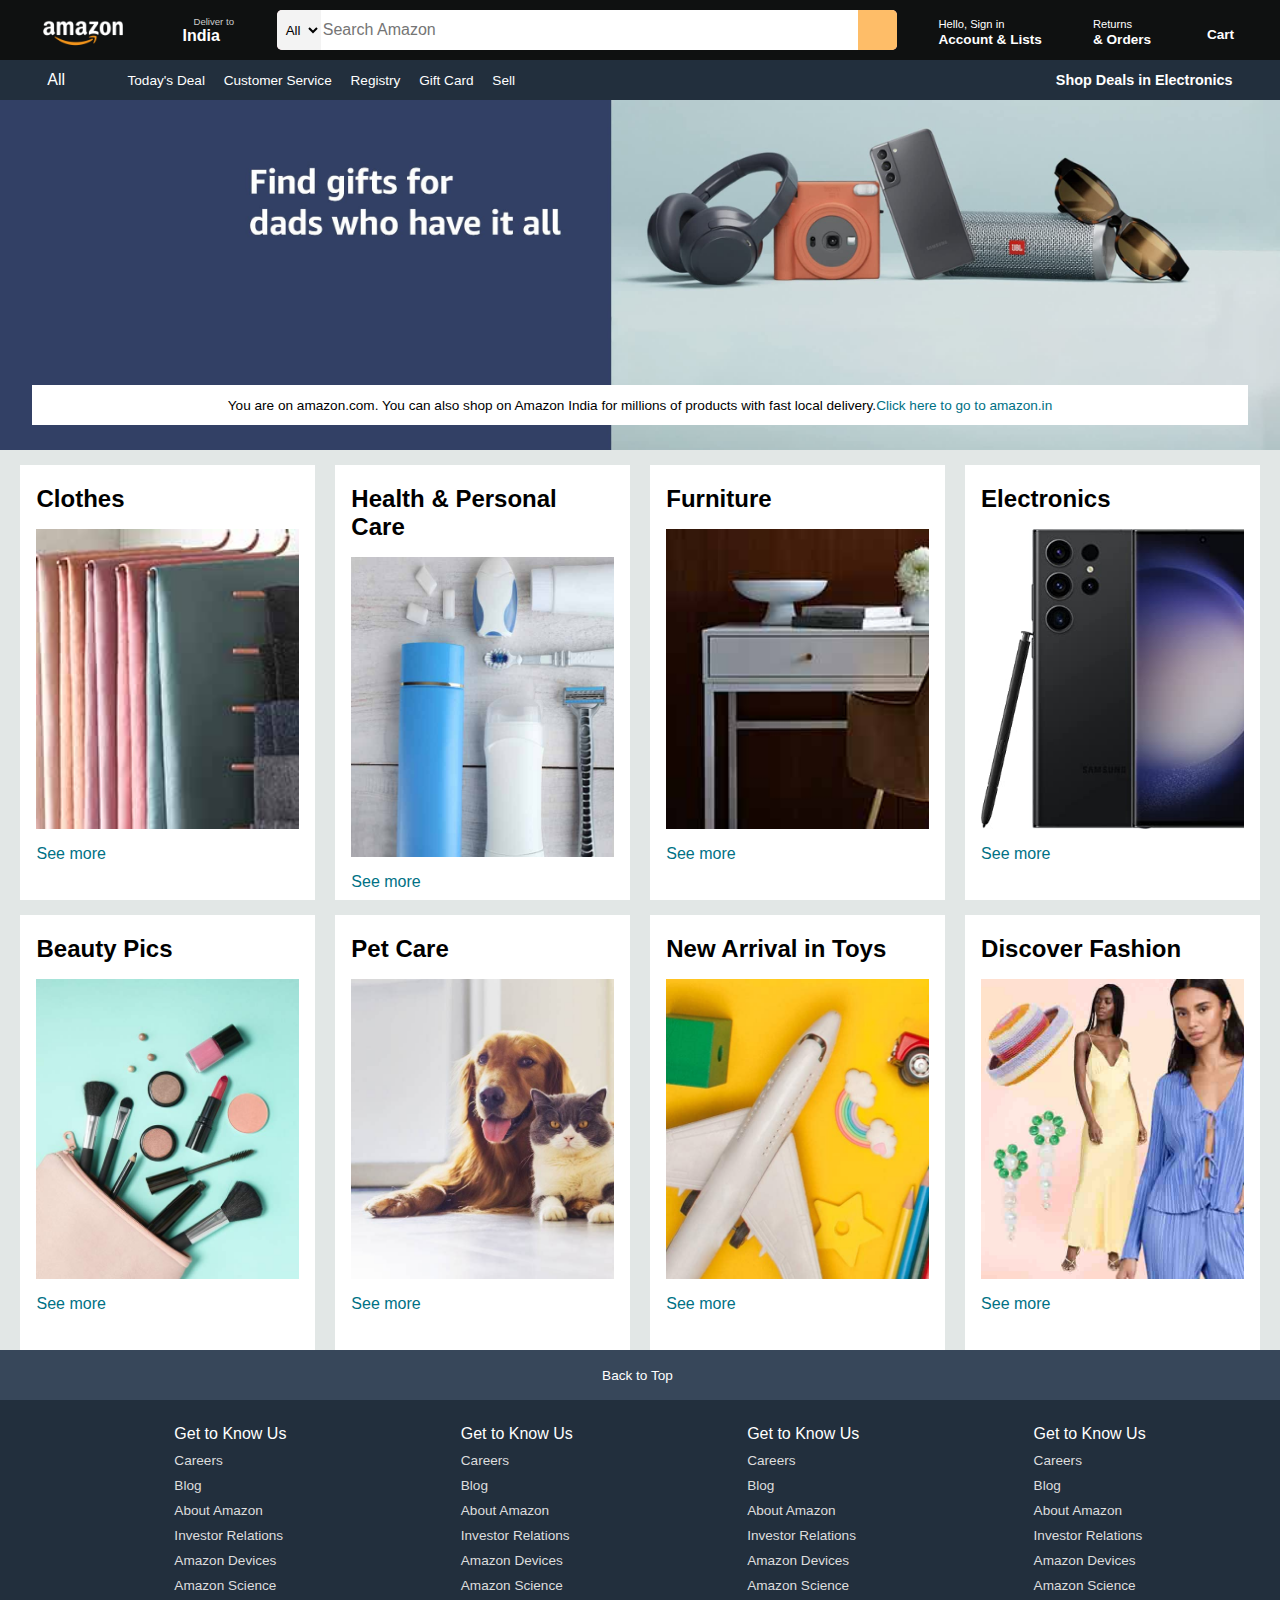
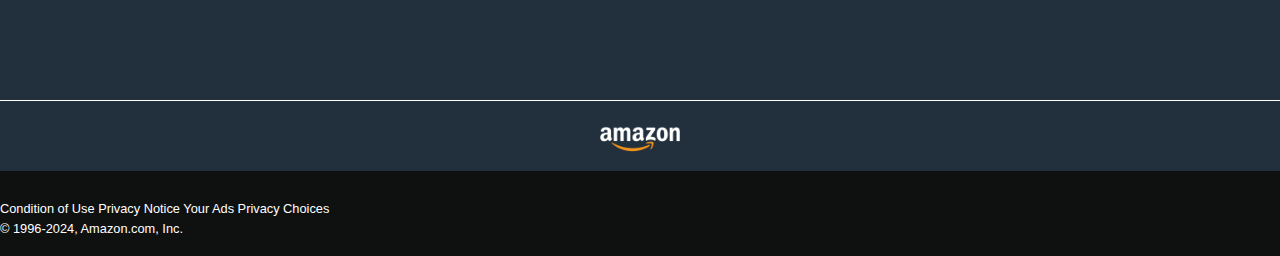
<file: Amazon-Clone/index.html>
<!--Namah Siddham-->
<!DOCTYPE html>
<html lang="en">
  <head>
    <meta charset="UTF-8" />
    <meta http-equiv="X-UA-Compatible" content="IE-edge" />
    <meta name="viewport" content="width=device-width, initial-scale=1.0" />
    <title>Amazon</title>
    <link
      rel="stylesheet"
      href="https://cdnjs.cloudflare.com/ajax/libs/font-awesome/6.5.2/css/all.min.css"
      integrity="sha512-SnH5WK+bZxgPHs44uWIX+LLJAJ9/2PkPKZ5QiAj6Ta86w+fsb2TkcmfRyVX3pBnMFcV7oQPJkl9QevSCWr3W6A=="
      crossorigin="anonymous"
      referrerpolicy="no-referrer"
    />
    <link rel="stylesheet" href="style.css" />
  </head>
  <body>
    <header>
      <!--Navbar-->
      <div class="navbar">
        <div class="nav-logo border">
          <div class="logo"></div>
        </div>
        <div class="nav-address border">
          <p class="add-first">Deliver to</p>
          <div class="add-icon">
            <i class="fa-solid fa-location-dot"></i>
            <p class="add-sec">India</p>
          </div>
        </div>
        <div class="nav-search">
          <select class="search-select">
            <option value="items">All</option>
          </select>
          <input
            type="search"
            placeholder="Search Amazon"
            class="search-input"
          />
          <div class="search-icon">
            <i class="fa-solid fa-magnifying-glass"></i>
          </div>
        </div>

        <div class="nav-signin border">
          <p><span>Hello, Sign in</span></p>
          <p class="nav-second">
            Account & Lists <i class="fa-solid fa-caret-down"></i>
          </p>
        </div>

        <div class="nav-return border">
          <p><span>Returns</span></p>
          <p class="nav-second">& Orders</p>
        </div>

        <div class="nav-cart border">
          <i class="fa-solid fa-cart-shopping"></i>
          Cart
        </div>
      </div>

      <!--Panel-->
      <div class="panel">
        <div class="panel-all panelHover">
          <i class="fa-solid fa-bars"></i>
          All
        </div>
        <div class="panel-option">
          <p class="panelHover">Today's Deal</p>
          <p class="panelHover">Customer Service</p>
          <p class="panelHover">Registry</p>
          <p class="panelHover">Gift Card</p>
          <p class="panelHover">Sell</p>
        </div>
        <div class="panel-deals panelHover">Shop Deals in Electronics</div>
      </div>
    </header>

    <div class="hero-section">
      <div class="hero-msg">
        You are on amazon.com. You can also shop on Amazon India for millions of
        products with fast local delivery. <a> Click here to go to amazon.in</a>
      </div>
    </div>

    <div class="shop-section">
      <div class="box">
        <div class="box-content">
          <h2>Clothes</h2>
          <div
            class="box-img"
            style="background-image: url('box1_image.jpg')"
          ></div>
          <p>See more</p>
        </div>
      </div>
      <div class="box">
        <div class="box-content">
          <h2>Health & Personal Care</h2>
          <div
            class="box-img"
            style="background-image: url('box2_image.jpg')"
          ></div>
          <p>See more</p>
        </div>
      </div>
      <div class="box">
        <div class="box-content">
          <h2>Furniture</h2>
          <div
            class="box-img"
            style="background-image: url('box3_image.jpg')"
          ></div>
          <p>See more</p>
        </div>
      </div>
      <div class="box">
        <div class="box-content">
          <h2>Electronics</h2>
          <div
            class="box-img"
            style="background-image: url('box4_image.jpg')"
          ></div>
          <p>See more</p>
        </div>
      </div>
      <div class="box">
        <div class="box-content">
          <h2>Beauty Pics</h2>
          <div
            class="box-img"
            style="background-image: url('box5_image.jpg')"
          ></div>
          <p>See more</p>
        </div>
      </div>
      <div class="box">
        <div class="box-content">
          <h2>Pet Care</h2>
          <div
            class="box-img"
            style="background-image: url('box6_image.jpg')"
          ></div>
          <p>See more</p>
        </div>
      </div>
      <div class="box">
        <div class="box-content">
          <h2>New Arrival in Toys</h2>
          <div
            class="box-img"
            style="background-image: url('box7_image.jpg')"
          ></div>
          <p>See more</p>
        </div>
      </div>
      <div class="box">
        <div class="box-content">
          <h2>Discover Fashion</h2>
          <div
            class="box-img"
            style="background-image: url('box8_image.jpg')"
          ></div>
          <p>See more</p>
        </div>
      </div>
    </div>

    <footer>
      <div class="foot-p1">
        Back to Top <i class="fa-solid fa-caret-up"></i>
      </div>

      <div class="foot-p2">
        <ul>
          <p>Get to Know Us</p>
          <a>Careers</a>
          <a>Blog</a>
          <a>About Amazon</a>
          <a>Investor Relations</a>
          <a>Amazon Devices</a>
          <a>Amazon Science</a>
        </ul>
        <ul>
          <p>Get to Know Us</p>
          <a>Careers</a>
          <a>Blog</a>
          <a>About Amazon</a>
          <a>Investor Relations</a>
          <a>Amazon Devices</a>
          <a>Amazon Science</a>
        </ul>
        <ul>
          <p>Get to Know Us</p>
          <a>Careers</a>
          <a>Blog</a>
          <a>About Amazon</a>
          <a>Investor Relations</a>
          <a>Amazon Devices</a>
          <a>Amazon Science</a>
        </ul>
        <ul>
          <p>Get to Know Us</p>
          <a>Careers</a>
          <a>Blog</a>
          <a>About Amazon</a>
          <a>Investor Relations</a>
          <a>Amazon Devices</a>
          <a>Amazon Science</a>
        </ul>
      </div>

      <div class="foot-p3">
        <div class="logo"></div>
      </div>

      <div class="foot-p4">
        <div class="pages">
          <a>Condition of Use</a>
          <a>Privacy Notice</a>
          <a>Your Ads Privacy Choices</a>
        </div>
        <div class="copy">&copy; 1996-2024, Amazon.com, Inc.</div>
      </div>
    </footer>
  </body>
</html>
</file>
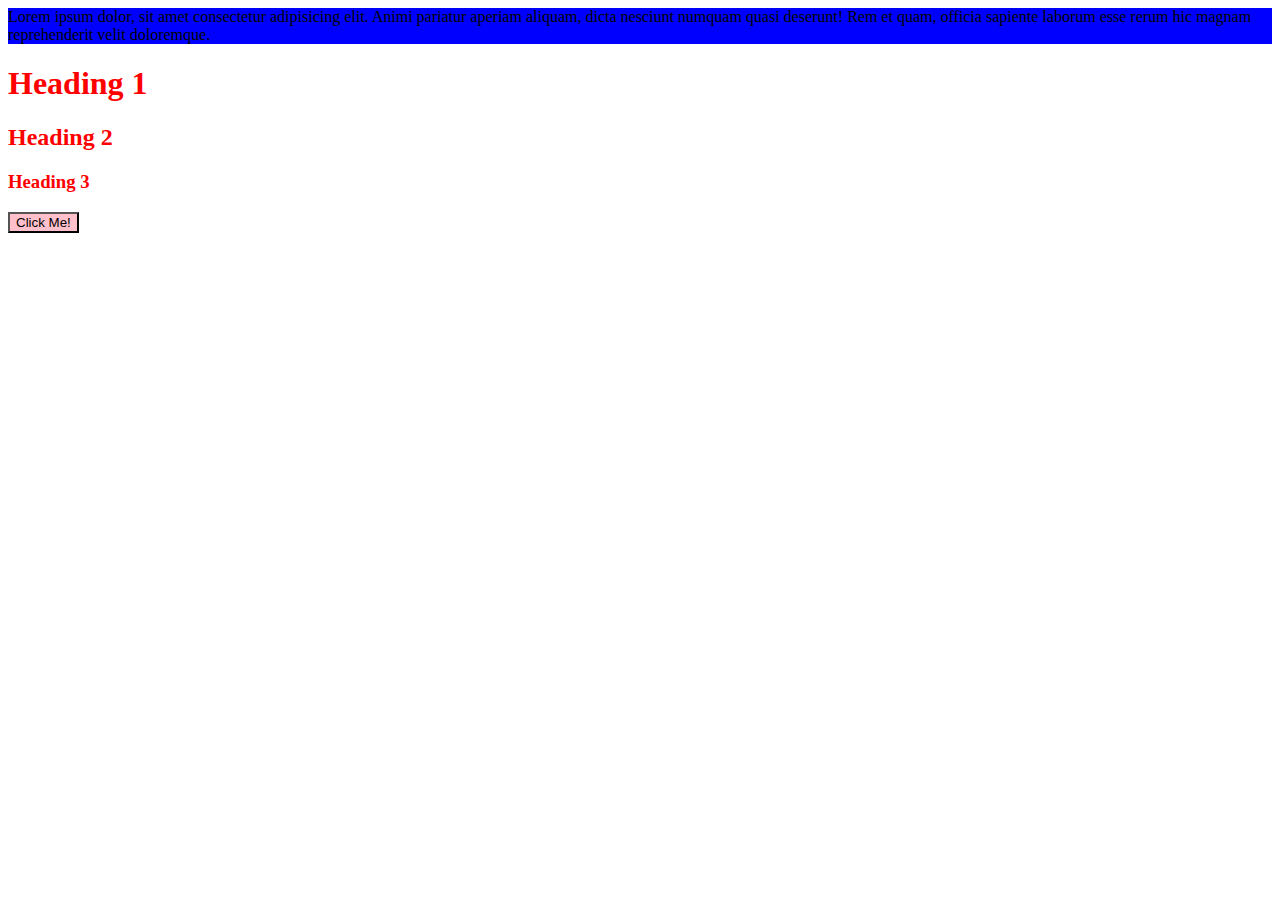
<file: CSS/Practice-Set-1/index.html>
<!DOCTYPE html>
<html lang="en">
  <head>
    <meta charset="UTF-8" />
    <meta name="viewport" content="width=device-width, initial-scale=1.0" />

    <link rel="stylesheet" href="style.css" />

    <title>Practice Set 1</title>
  </head>
  <body>
    <div id="box">
      Lorem ipsum dolor, sit amet consectetur adipisicing elit. Animi pariatur
      aperiam aliquam, dicta nesciunt numquam quasi deserunt! Rem et quam,
      officia sapiente laborum esse rerum hic magnam reprehenderit velit
      doloremque.
    </div>

    <h1 class="heading">Heading 1</h1>
    <h2 class="heading">Heading 2</h2>
    <h3 class="heading">Heading 3</h3>

    <button style="background-color: pink">Click Me!</button>
  </body>
</html>
</file>
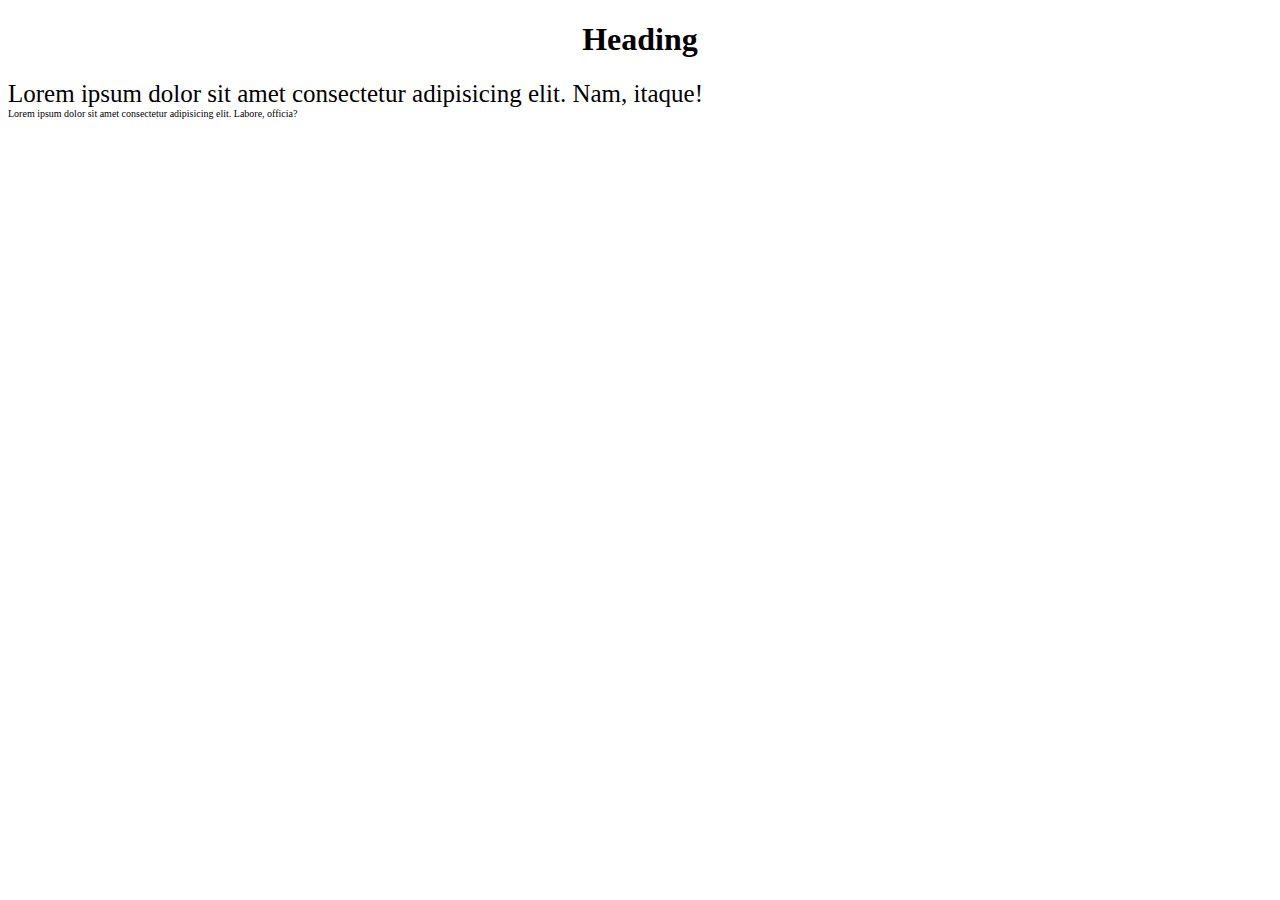
<file: CSS/Practice-Set-2/index.html>
<!DOCTYPE html>
<html lang="en">
  <head>
    <meta charset="UTF-8" />
    <meta name="viewport" content="width=device-width, initial-scale=1.0" />

    <link rel="stylesheet" href="style.css" />

    <title>Practice Set 2</title>
  </head>
  <body>
    <h1>heading</h1>

    <div id="outer">
      Lorem ipsum dolor sit amet consectetur adipisicing elit. Nam, itaque!
      <div id="inner">
        Lorem ipsum dolor sit amet consectetur adipisicing elit. Labore,
        officia?
      </div>
    </div>
  </body>
</html>
</file>
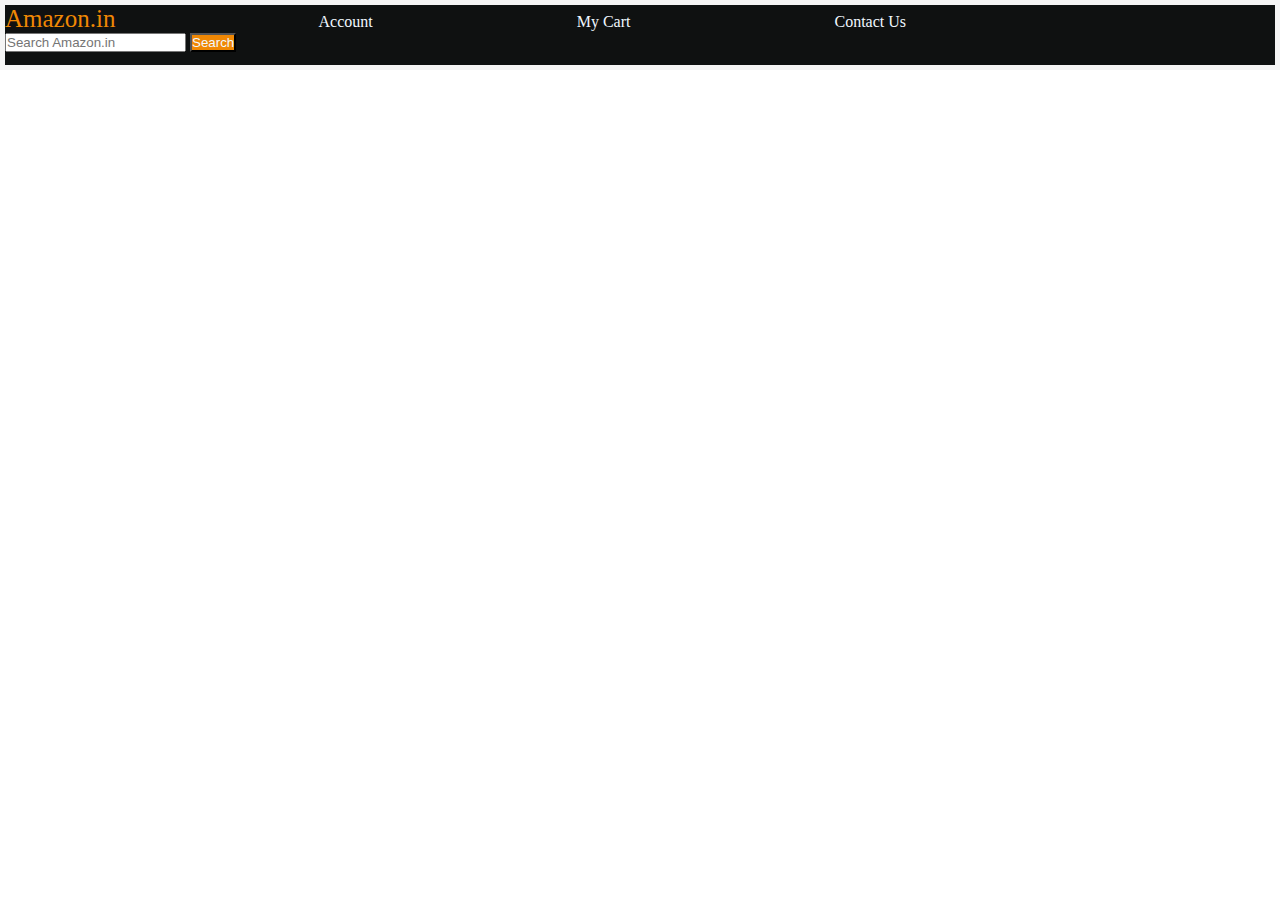
<file: CSS/Practice-Set-3/index.html>
<!DOCTYPE html>
<html lang="en">
  <head>
    <meta charset="UTF-8" />
    <meta name="viewport" content="width=device-width, initial-scale=1.0" />

    <link rel="stylesheet" href="style.css" />

    <title>Practice Set 3</title>
  </head>
  <body>
    <div id="navbar">
      <a href="#" id="logo">Amazon.in</a>
      <a href="#">Account</a>
      <a href="#">My Cart</a>
      <a href="#">Contact Us</a>
      <input placeholder="Search Amazon.in" type="search" />
      <button>Search</button>
    </div>
  </body>
</html>
</file>
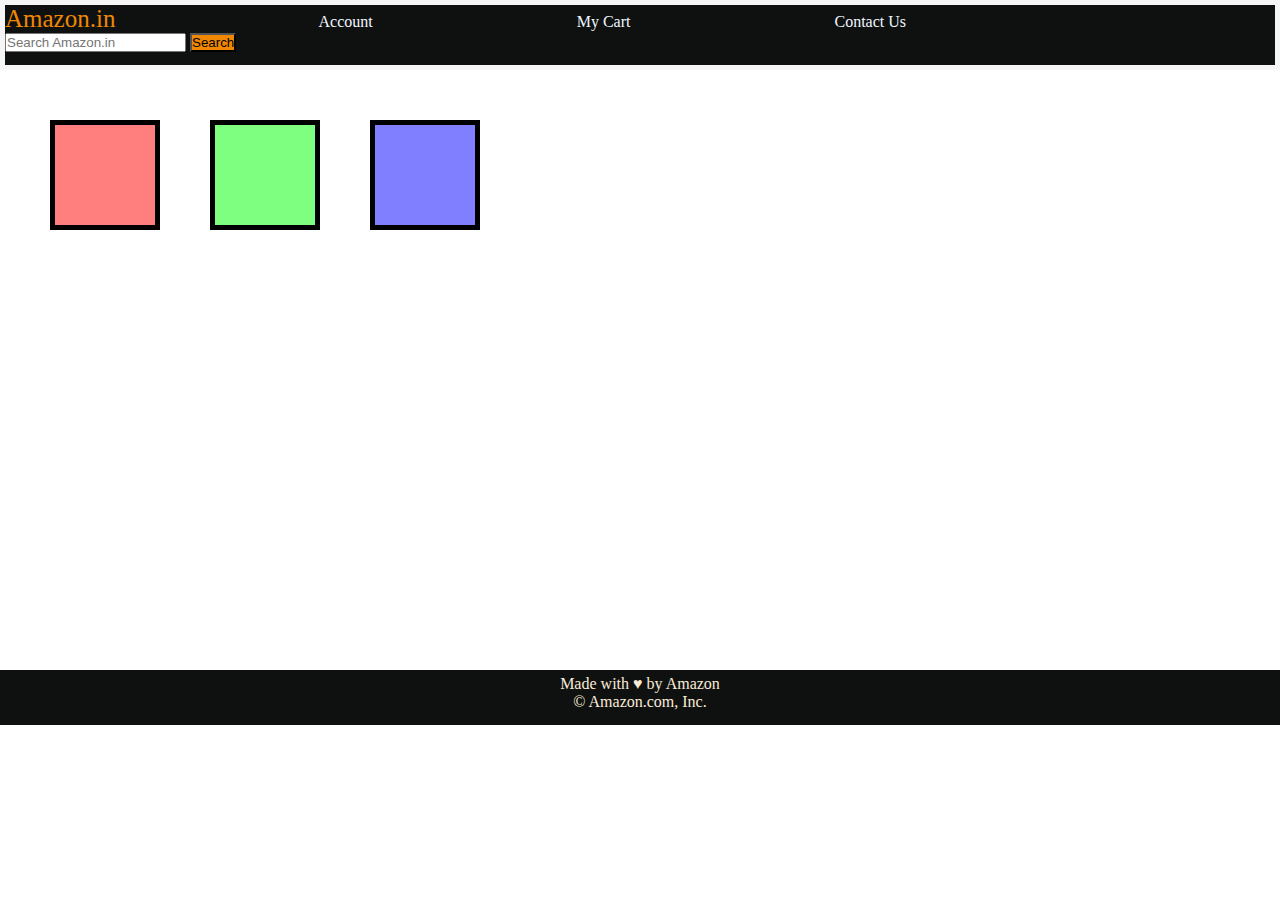
<file: CSS/Practice-Set-4/index.html>
<!DOCTYPE html>
<html lang="en">
  <head>
    <meta charset="UTF-8" />
    <meta name="viewport" content="width=device-width, initial-scale=1.0" />

    <link rel="stylesheet" href="style.css" />

    <title>Project Set 4</title>
  </head>
  <body>
    <header>
      <div id="navbar">
        <a href="#" id="logo">Amazon.in</a>
        <a href="#">Account</a>
        <a href="#">My Cart</a>
        <a href="#">Contact Us</a>
        <input placeholder="Search Amazon.in" type="search" />
        <button>Search</button>
      </div>
    </header>
    <div id="content">
      <div
        class="contentBox"
        style="background-color: rgba(255, 0, 0, 0.5)"
      ></div>
      <div
        class="contentBox"
        style="background-color: rgba(0, 255, 0, 0.5)"
      ></div>
      <div
        class="contentBox"
        style="background-color: rgba(0, 0, 255, 0.5)"
      ></div>
    </div>
    <footer>
      Made with &hearts; by Amazon <br />
      &#169; Amazon.com, Inc.
    </footer>
  </body>
</html>
</file>
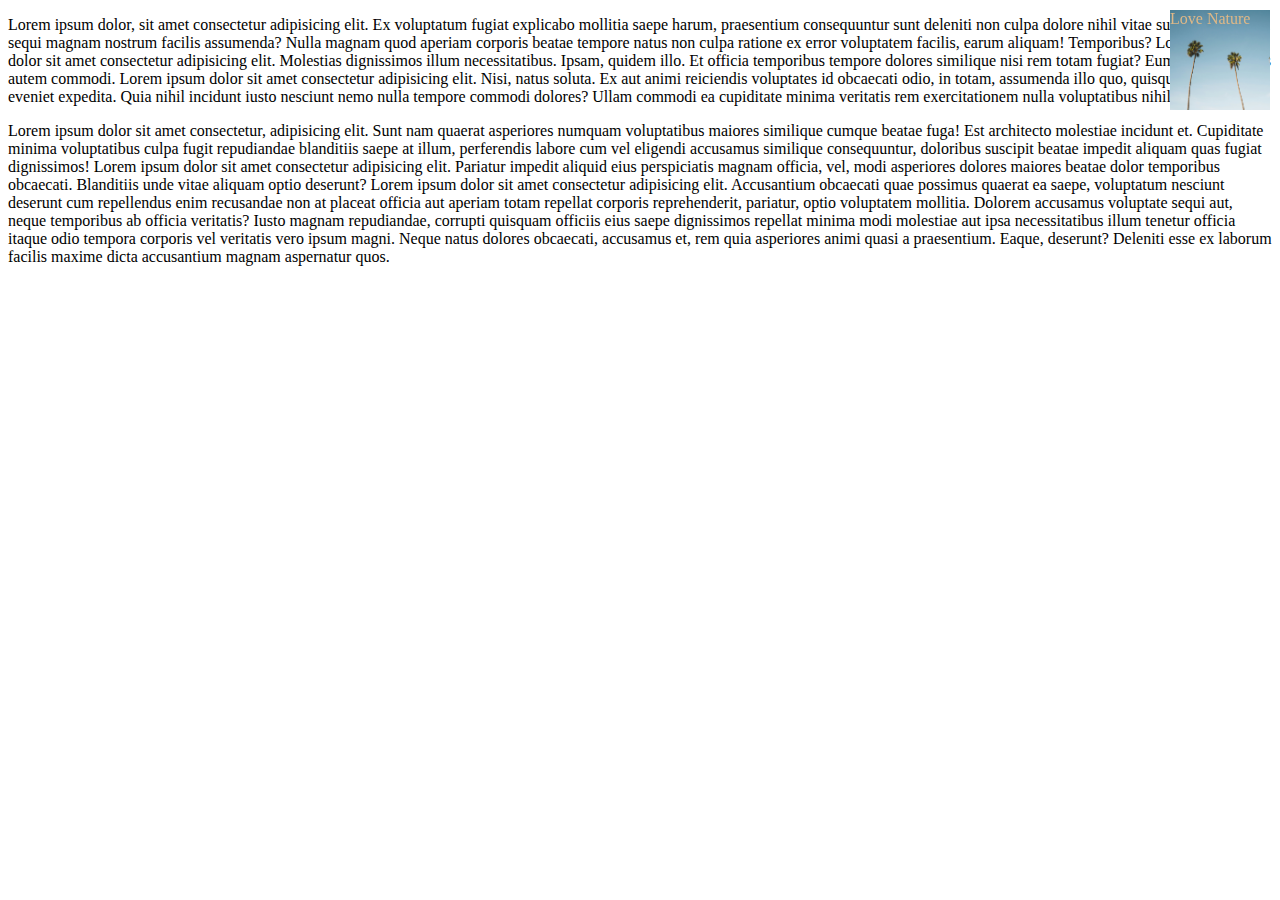
<file: CSS/Practice-Set-5/index.html>
<!DOCTYPE html>
<html lang="en">
  <head>
    <meta charset="UTF-8" />
    <meta name="viewport" content="width=device-width, initial-scale=1.0" />

    <link rel="stylesheet" href="style.css" />

    <title>Practice Set 5</title>
  </head>
  <body>
    <p>
      Lorem ipsum dolor, sit amet consectetur adipisicing elit. Ex voluptatum
      fugiat explicabo mollitia saepe harum, praesentium consequuntur sunt
      deleniti non culpa dolore nihil vitae suscipit et placeat sequi magnam
      nostrum facilis assumenda? Nulla magnam quod aperiam corporis beatae
      tempore natus non culpa ratione ex error voluptatem facilis, earum
      aliquam! Temporibus? Lorem ipsum dolor sit amet consectetur adipisicing
      elit. Molestias dignissimos illum necessitatibus. Ipsam, quidem illo. Et
      officia temporibus tempore dolores similique nisi rem totam fugiat? Eum
      dolorum natus autem commodi. Lorem ipsum dolor sit amet consectetur
      adipisicing elit. Nisi, natus soluta. Ex aut animi reiciendis voluptates
      id obcaecati odio, in totam, assumenda illo quo, quisquam natus eveniet
      expedita. Quia nihil incidunt iusto nesciunt nemo nulla tempore commodi
      dolores? Ullam commodi ea cupiditate minima veritatis rem exercitationem
      nulla voluptatibus nihil soluta?
    </p>

    <div>Love Nature</div>

    <p>
      Lorem ipsum dolor sit amet consectetur, adipisicing elit. Sunt nam quaerat
      asperiores numquam voluptatibus maiores similique cumque beatae fuga! Est
      architecto molestiae incidunt et. Cupiditate minima voluptatibus culpa
      fugit repudiandae blanditiis saepe at illum, perferendis labore cum vel
      eligendi accusamus similique consequuntur, doloribus suscipit beatae
      impedit aliquam quas fugiat dignissimos! Lorem ipsum dolor sit amet
      consectetur adipisicing elit. Pariatur impedit aliquid eius perspiciatis
      magnam officia, vel, modi asperiores dolores maiores beatae dolor
      temporibus obcaecati. Blanditiis unde vitae aliquam optio deserunt? Lorem
      ipsum dolor sit amet consectetur adipisicing elit. Accusantium obcaecati
      quae possimus quaerat ea saepe, voluptatum nesciunt deserunt cum
      repellendus enim recusandae non at placeat officia aut aperiam totam
      repellat corporis reprehenderit, pariatur, optio voluptatem mollitia.
      Dolorem accusamus voluptate sequi aut, neque temporibus ab officia
      veritatis? Iusto magnam repudiandae, corrupti quisquam officiis eius saepe
      dignissimos repellat minima modi molestiae aut ipsa necessitatibus illum
      tenetur officia itaque odio tempora corporis vel veritatis vero ipsum
      magni. Neque natus dolores obcaecati, accusamus et, rem quia asperiores
      animi quasi a praesentium. Eaque, deserunt? Deleniti esse ex laborum
      facilis maxime dicta accusantium magnam aspernatur quos.
    </p>
  </body>
</html>
</file>
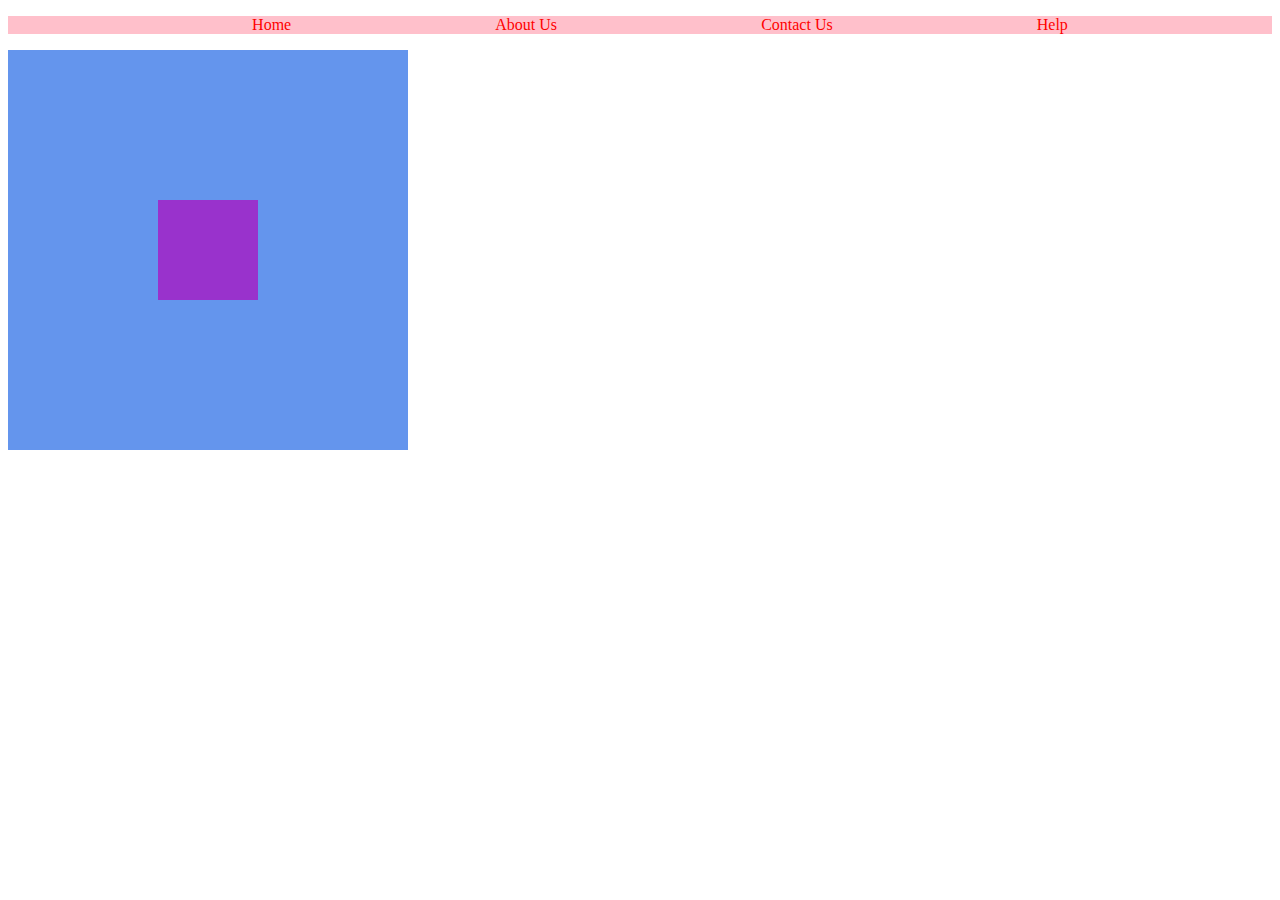
<file: CSS/Practice-Set-6/index.html>
<!DOCTYPE html>
<html lang="en">
  <head>
    <meta charset="UTF-8" />
    <meta name="viewport" content="width=device-width, initial-scale=1.0" />

    <link rel="stylesheet" href="style.css" />

    <title>Practice Set 6</title>
  </head>
  <body>
    <ul class="navbar">
      <li><a href="#">Home</a></li>
      <li><a href="#">About Us</a></li>
      <li><a href="#">Contact Us</a></li>
      <li><a href="#">Help</a></li>
    </ul>

    <div class="outer">
      <div class="inner"></div>
    </div>
  </body>
</html>
</file>
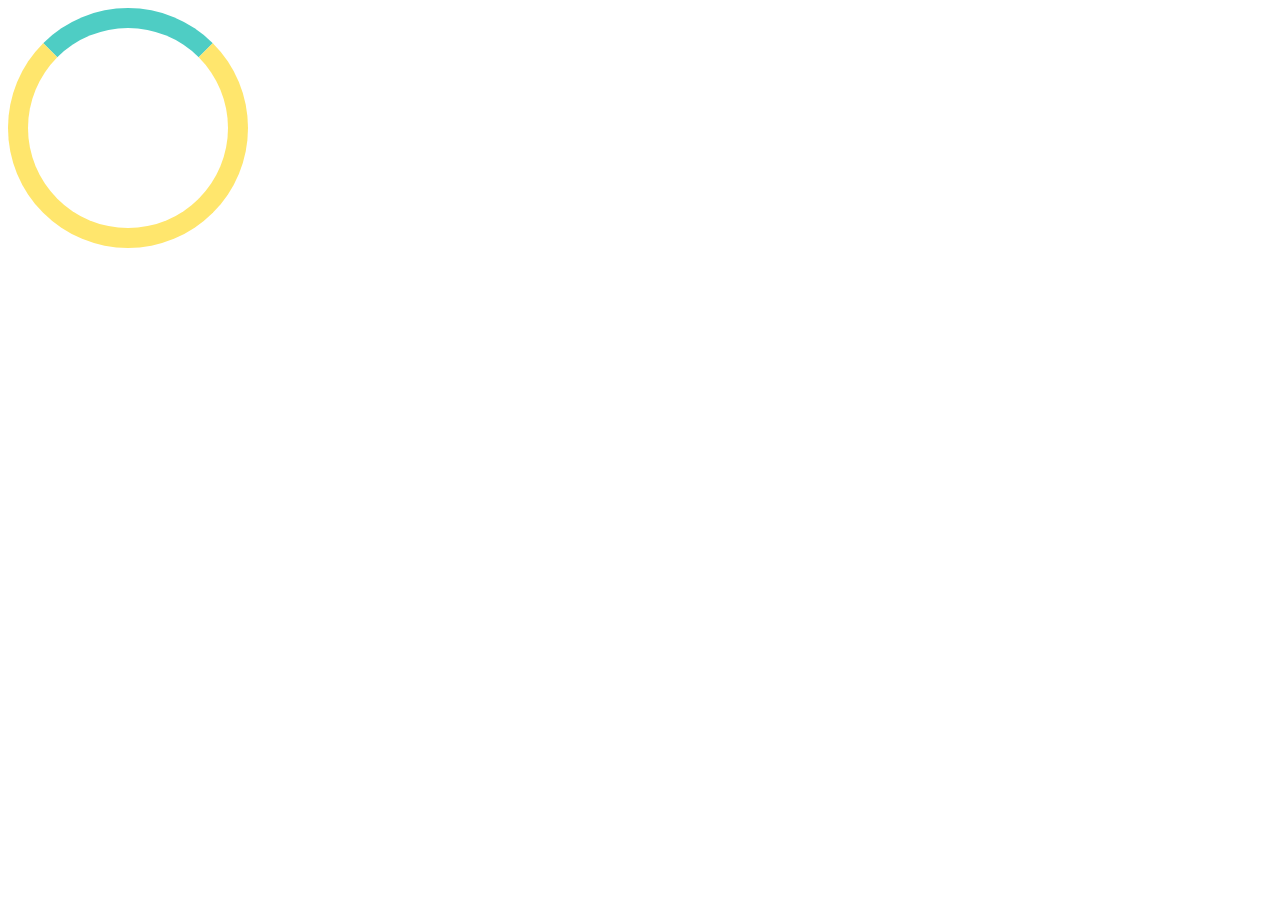
<file: CSS/Practice-Set-8/index.html>
<!DOCTYPE html>
<html lang="en">
  <head>
    <meta charset="UTF-8" />
    <meta name="viewport" content="width=device-width, initial-scale=1.0" />

    <link rel="stylesheet" href="style.css" />

    <title>Practice Set 8</title>
  </head>
  <body>
    <div class="loader"></div>
  </body>
</html>
</file>
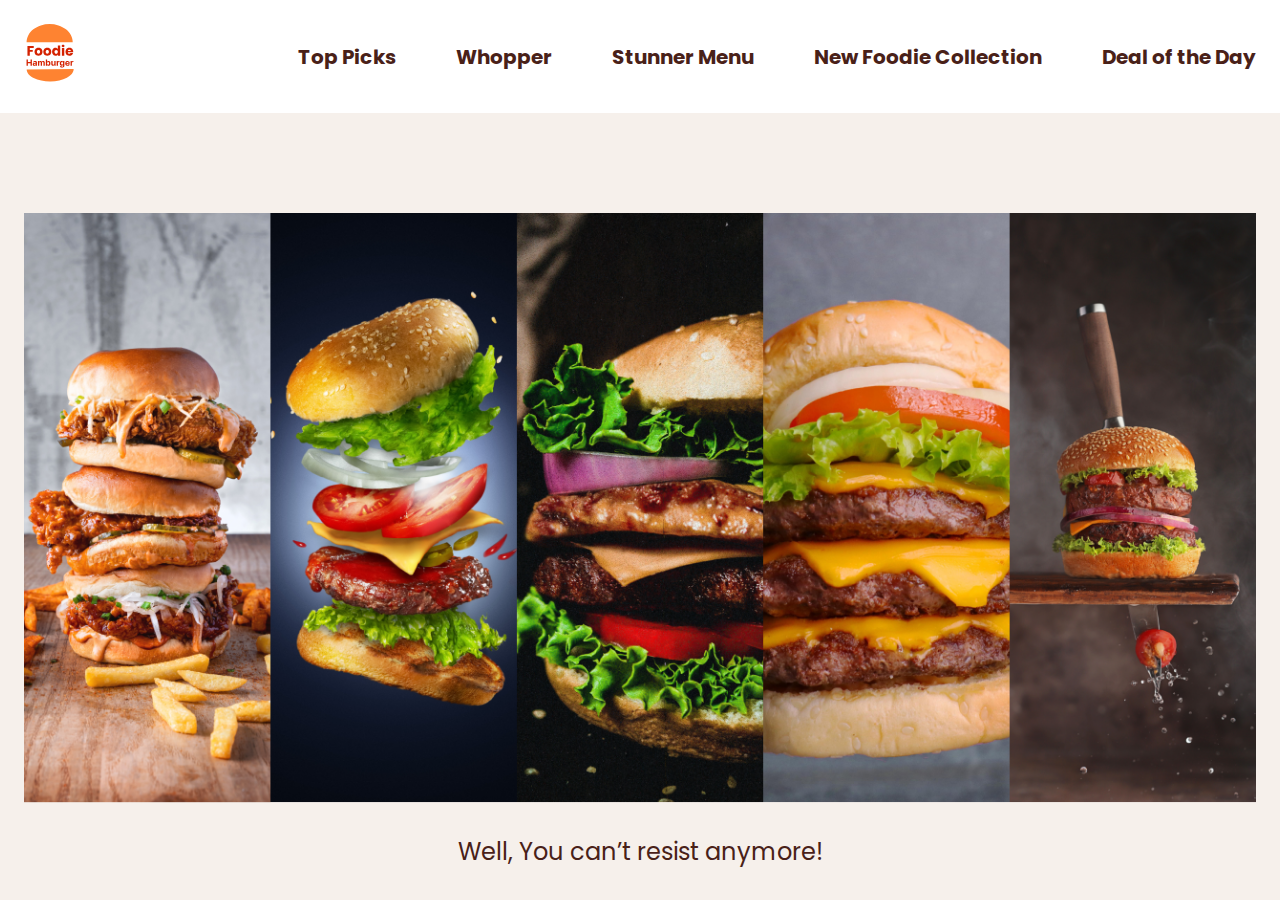
<file: JavaScript/Foodie-Hamburger/index.html>
<!DOCTYPE html>
<html lang="en">
  <head>
    <meta charset="UTF-8" />
    <meta http-equiv="X-UA-Compatible" content="IE=edge" />
    <meta name="viewport" content="width=device-width, initial-scale=1.0" />
    <title>Foodie Hamburger</title>
    <link
      href="https://fonts.googleapis.com/css?family=Poppins:100,100italic,200,200italic,300,300italic,regular,italic,500,500italic,600,600italic,700,700italic,800,800italic,900,900italic"
      rel="stylesheet"
    />
    <link rel="stylesheet" href="style.css" />
    <script src="script.js" defer></script>
  </head>
  <body>
    <div class="main-content">
      <header id="header">
        <div class="header-content">
          <div class="logo">
            <img src="./images/logo.svg" alt="logo" />
          </div>
          <div class="hamburger-menu-container">
            <div class="hamburger-menu">
              <span class="hamburger-icon">&#9776;</span>
            </div>
          </div>
          <nav>
            <span class="close-icon">&times;</span>
            <a href="#top-picks">Top Picks</a>
            <a href="#whooper">Whopper</a>
            <a href="#stunner-menu">Stunner Menu</a>
            <a href="#new-foodie-collection">New Foodie Collection</a>
            <a href="#deal-of-the-day">Deal of the Day</a>
          </nav>
        </div>
      </header>
      <main>
        <section class="hero-section">
          <div class="img-container">
            <img src="./images/hero-image.png" alt="hero-image" />
          </div>
          <p>Well, You can’t resist anymore!</p>
        </section>
        <section id="top-picks" class="section">
          <h2>Top Picks</h2>
          <div class="img-container">
            <img src="./images/burger-1.png" alt="burger-1" />
          </div>
        </section>
        <section id="whooper" class="section">
          <h2>Whopper</h2>
          <div class="img-container">
            <img src="./images/burger-2.png" alt="burger-2" />
          </div>
        </section>
        <section id="stunner-menu" class="section">
          <h2>Stunner Menu</h2>
          <div class="img-container">
            <img src="./images/burger-3.png" alt="burger-3" />
          </div>
        </section>
        <section id="new-foodie-collection" class="section">
          <h2>New Foodie Collection</h2>
          <div class="img-container">
            <img src="./images/burger-4.png" alt="burger-5" />
          </div>
        </section>
        <section id="deal-of-the-day" class="section">
          <h2>Deal of the Day</h2>
          <div class="img-container">
            <img src="./images/burger-5.png" alt="burger-5" />
          </div>
        </section>
        <footer>
          <h3 class="go-to-top"><a href="#top-picks">Go to Top </a></h3>
          <p class="footer-text">Made with ❤️ by Krunal Goswami</p>
        </footer>
      </main>
    </div>
  </body>
</html>
</file>
<file: Amazon-Clone/style.css>
* {
    margin: 0;
    font-family: Geneva, Verdana, sans-serif;
    border: border-box;
}

.navbar {
    height: 60px;
    background-color: #0f1111;
    color: white;
    display: flex;
    justify-content: space-evenly;
    align-items: center;
}

.nav-logo {
    height: 50px;
    width: 100px;
}
.logo {
    background-image: url("amazon_logo.png");
    background-size: cover;
    height: 50px;
    width: 100%;
}

.border {
    border: 2px solid transparent;
}

.border:hover {
    border: 2px solid white;
}

/** Box2 **/
.nav-address {
    padding: 0.65rem;
}

.add-first {
    color: #cccccc;
    margin-left: 15px;
    font-size: 0.60rem;
}

.add-sec {
    color: #ffff;
    margin-left: 4px;
    font-size: 1.rem;
    font-weight: bold;
}

.add-icon {
    display: flex;
    align-items: center;
}

/** Box3 **/
.nav-search {
    display: flex;
    justify-content: space-evenly;
    background-color: pink;
    width: 620px;
    height: 40px;
    border-radius: 5px;
}

.search-select {
    background-color: #f3f3f3;
    width: 50px;
    text-align: center;
    border-top-left-radius: 5px;
    border-bottom-left-radius: 5px;
    border: none;
}

.search-input {
    width: 100%;
    font-size: 1rem;
    border: none;
}

.search-icon {
    width: 45px;
    display: flex;
    justify-content: center;
    align-items: center;
    font-size: 1.2rem;
    background-color: #febd68;
    color: #0f1111;
    border-top-right-radius: 5px;
    border-bottom-right-radius: 5px;
}
.nav-search:hover {
    border: 3px solid orange;
}
/** Box4 **/

span {
    font-size: 0.7rem;
}

.nav-second {
    font-size: 0.85rem;
    font-weight: 700;
}
.nav-signin {
    padding: 0.5rem;
}

.nav-return {
    padding: 0.5rem;
}

/** Box5 **/

.nav-cart i {
    font-size: 1.6rem;  
}

.nav-cart {
    padding: 0.8rem;
    font-size: 0.85rem;
    font-weight: 700;
}

/**Panel **/
.panel{
    height: 40px;
    background-color: #222f3d;
    color: white;
    display: flex;
    align-items: center;
    justify-content: space-evenly;
} 
.panel-option p{
    display: inline;
    margin-left: 15px;
}

.panel-option{
    width: 70%;
    font-size: 0.85rem;
}
.panel-deals {
    font-size: 0.9rem;
    font-weight: 700;
}

.panelHover:hover {
    color: orange;
}

/** Hero Section **/
.hero-section {
    background-image: url("hero_image.jpg");
    background-size: cover;
    height: 350px;
    display: flex;
    justify-content: center;
    align-items: flex-end;
}

.hero-msg {
    background-color: white;
    color: black;
    height: 40px;
    font-size: 0.85rem;
    display: flex;
    align-items: center;
    justify-content: center;
    width: 95%;
    margin-bottom: 25px;
}

.hero-msg a {
    color: #007185;
}

/** Shop Section **/
.shop-section {
    display: flex;
    flex-wrap: wrap;
    justify-content: space-evenly;
    background-color: #e2e7e6;
    margin-bottom: 0px;
}
.box {
    height: 400px;
    width: 23%;
    background-color: white;
    padding: 20px 0px 15px;
    margin-top: 15px;
}
.box-img {
    height: 300px;
    background-size: cover;
    background-repeat: no-repeat;
    margin-top: 1rem;
    margin-bottom: 1rem;
}

.box-content
{   
    margin-left: 1rem;
    margin-right: 1rem;
}
.box-content p{
    color: #007185;
}

/** footer **/
.footer{
    margin-top: 15px;
}
.foot-p1 {
     background-color: #37475a;
     color:white;
     height: 50px;
     display: flex;
     align-items: center;
     justify-content: center;
     font-size: 0.85rem;
}
.foot-p1 i {
    margin-left: 5px;
    font-size: 1rem;
}

.foot-p2 {
    background-color: #222f3d;
    color: white;
    height: 300px;
    display: flex;
    justify-content: space-evenly;
}
ul {
    margin-top: 25px;
}

ul a{
    display: block;
    font-size: 0.85rem;
    margin-top: 10px;
    color: #dddddd;
}

.foot-p3{
    background-color: #222f3d;
    color: white;
    border-top: 0.5px solid white;
    height: 70px;
    display: flex;
    justify-content: center;
    align-items: center;
}
.logo {
    background-image: url("amazon_logo.png");
    background-size: cover;
    height: 50px;
    width: 100px;
}

.foot-p4 {
    background-color: #0f1111;
    color: white;
    height: 80px;
    padding-top: 5px;
    font-size: 0.8rem;

}
.pages {
    padding-top: 25px;
}

.copy {
    padding-top: 5px;
}
</file>
<file: CSS/Practice-Set-1/style.css>
#box {
    background-color: blue;
}

.heading {
    color: red;
}

button {
    background-color: green;
}
</file>
<file: CSS/Practice-Set-2/style.css>
* {
    font-family: 'Times New Roman';
}

h1 {
    text-align: center;
    text-transform: capitalize;
}

#outer {
    font-size: 25px;
}

#inner {
    font-size: 10px;
}
</file>
<file: CSS/Practice-Set-3/style.css>
* {
    padding: 0;
    margin: 0;
    color: aliceblue;
}

#navbar {
    height: 60px;
    background-color: #0f1111;
    border: 5px solid whitesmoke;
}

button {
    background-color: #f08804;
}

#logo {
    font-size: 25px;
    color: #f08804;
}

a {
    margin-right: 200px;
    text-decoration: none;
}
</file>
<file: CSS/Practice-Set-4/style.css>
* {
    padding: 0;
    margin: 0;
    
}

#navbar {
    height: 60px;
    background-color: #0f1111;
    border: 5px solid whitesmoke;
}

button {
    background-color: #f08804;
}

#logo {
    font-size: 25px;
    color: #f08804;
}

a {
    margin-right: 200px;
    text-decoration: none;
    color: aliceblue;
}

#content {
    display: inline-block;
    margin: 25px;
    display: flex;
    height: 550px;
}

.contentBox {
    height: 100px;
    width: 100px;
    border: 5px solid black;
    margin: 25px;
}

footer {
    height: 50px;
    padding-top: 5px;
    color: antiquewhite;
    background-color: #0f1111;
    text-align: center;
}
</file>
<file: CSS/Practice-Set-5/style.css>
div {
    height: 100px;
    width: 100px;
    background-image:url(nature.jpg);
    background-size: cover;
    color: burlywood;
    position:fixed;
    top: 10px;
    right: 10px;
}
</file>
<file: CSS/Practice-Set-6/style.css>
.navbar {
    background-color: pink;
    display: flex; 
    justify-content: space-evenly;
}

a{
    text-decoration: none;
    color: red;
    
}
li {
    list-style: none;
    display: inline;
}

.outer{
    height: 400px;
    width: 400px;
    background-color: cornflowerblue;
    display: flex;
    justify-content: center;
    align-items: center;

}

.inner {
    height: 100px;
    width: 100px;
    background-color: darkorchid;
}
</file>
<file: JavaScript/Foodie-Hamburger/style.css>
* {
  box-sizing: border-box;
}

body {
  margin: 0;
  background-color: #f6f0eb;
  font-family: 'Poppins', sans-serif;
}

.main-content {
  overflow-x: hidden;
  height: 100vh;
  scroll-behavior: smooth;
}

a {
  text-decoration-line: none;
  color: inherit;
}

header {
  background-color: #fff;
  padding: 24px;
}

.header-content {
  max-width: 1290px;
  display: flex;
  align-items: center;
  justify-content: space-between;
  margin: 0 auto;
}

nav {
  display: flex;
  /* gap: 60px; */
}

nav a {
  font-weight: 700;
  font-size: 20px;
  color: #492118;
}

nav a + a {
  margin-left: 60px;
}

.logo {
  width: 50px;
}

img {
  width: 100%;
}

main {
  padding: 0 24px;
}

.hero-section {
  margin-top: 100px;
}

.img-container {
  max-width: 1290px;
  margin: 0 auto;
}

.hero-section p {
  color: #492118;
  text-align: center;
  font-size: 24px;
}

.section {
  margin-top: 120px;
}
.section .img-container {
  max-width: 960px;
}

.section h2 {
  font-weight: 700;
  font-size: 48px;
  color: #492118;
  text-align: center;
}

.go-to-top {
  text-align: right;
  max-width: 960px;
  margin: 0 auto;
  font-size: 32px;
  margin-top: 80px;
}

.go-to-top a {
  text-decoration-line: underline;
}

.footer-text {
  text-align: center;
  color: #858585;
  font-size: 24px;
  margin-top: 64px;
}

.close-icon {
  position: absolute;
  top: 8px;
  right: 12px;
  cursor: pointer;
  display: none;
}

.hamburger-menu-container {
  overflow: hidden;
  position: relative;
  width: 40px;
  height: 40px;
  display: none;
}

.hamburger-menu {
  width: 100px;
  height: 100px;
  border-radius: 50%;
  position: absolute;
  top: -64px;
  right: -58px;
  background-color: white;
  cursor: pointer;
}

.hamburger-icon {
  font-size: 16px;
  position: absolute;
  bottom: 10px;
  left: 20px;
}

@media (max-width: 1200px) {
  nav a {
    font-size: 16px;
  }

  nav a + a {
    margin-left: 48px;
  }

  header {
    padding: 16px 24px;
  }
}

@media (max-width: 960px) {
  nav a {
    font-size: 12px;
  }

  nav a + a {
    margin-left: 32px;
  }

  .hero-section {
    margin-top: 32px;
  }

  .section {
    margin-top: 42px;
  }

  .hero-section p {
    font-size: 10px;
  }

  .section h2 {
    font-size: 14px;
  }
}

@media (max-width: 768px) {
  header {
    background-color: #f6f0ebb7;
    backdrop-filter: blur(8px);
    position: sticky;
    top: 0;
    padding: 8px 24px;
  }

  .header-content {
    min-height: 40px;
  }

  nav {
    position: absolute;
    background: rgba(255, 255, 255, 0.9);
    flex-direction: column;
    padding: 24px;
    right: -200px;
    top: 16px;
    transition: right 0.25s ease-in-out;
    /* display: none; */
  }

  nav a + a {
    margin: 0;
    margin-top: 16px;
  }

  .close-icon,
  .hamburger-menu-container {
    display: block;
  }

  .menu-open nav {
    /* display: flex; */
    right: 24px;
  }
  .menu-open .hamburger-menu-container {
    display: none;
  }

  .go-to-top {
    font-size: 12px;
    margin-top: 40px;
  }

  .footer-text {
    font-size: 10px;
    margin-top: 32px;
  }

  .logo {
    width: 30px;
  }
}
</file>
<file: CSS/Practice-Set-8/style.css>
.loader {
    height: 200px;
    width: 200px;
    border-radius: 50%;
    border: 20px solid #ffe66d;
    border-top: 20px solid #4ecdc4;
    animation: spinAnimate 1s steps(10) 0s infinite normal;
}

@keyframes spinAnimate {
    from {
        transform: rotate(0deg);
    }
    to {
        transform: rotate(360deg);
    }

}
</file>
